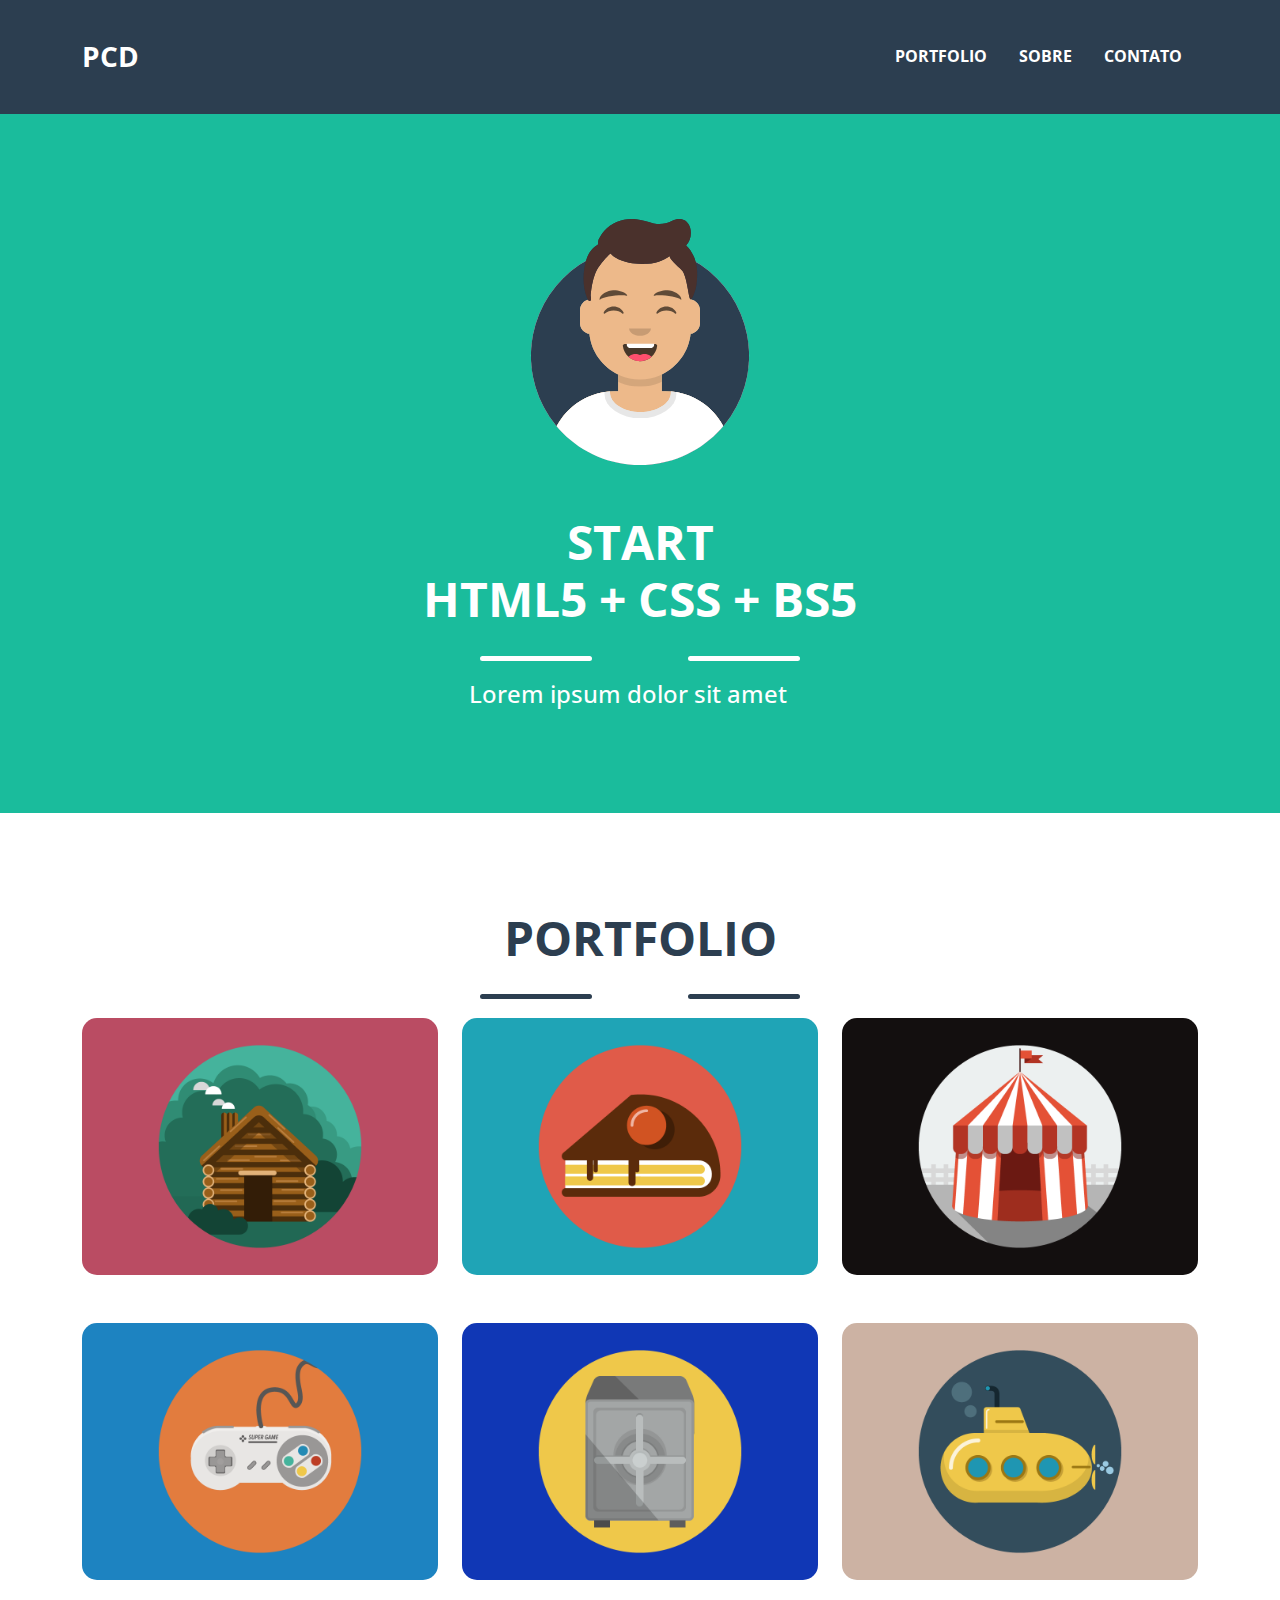
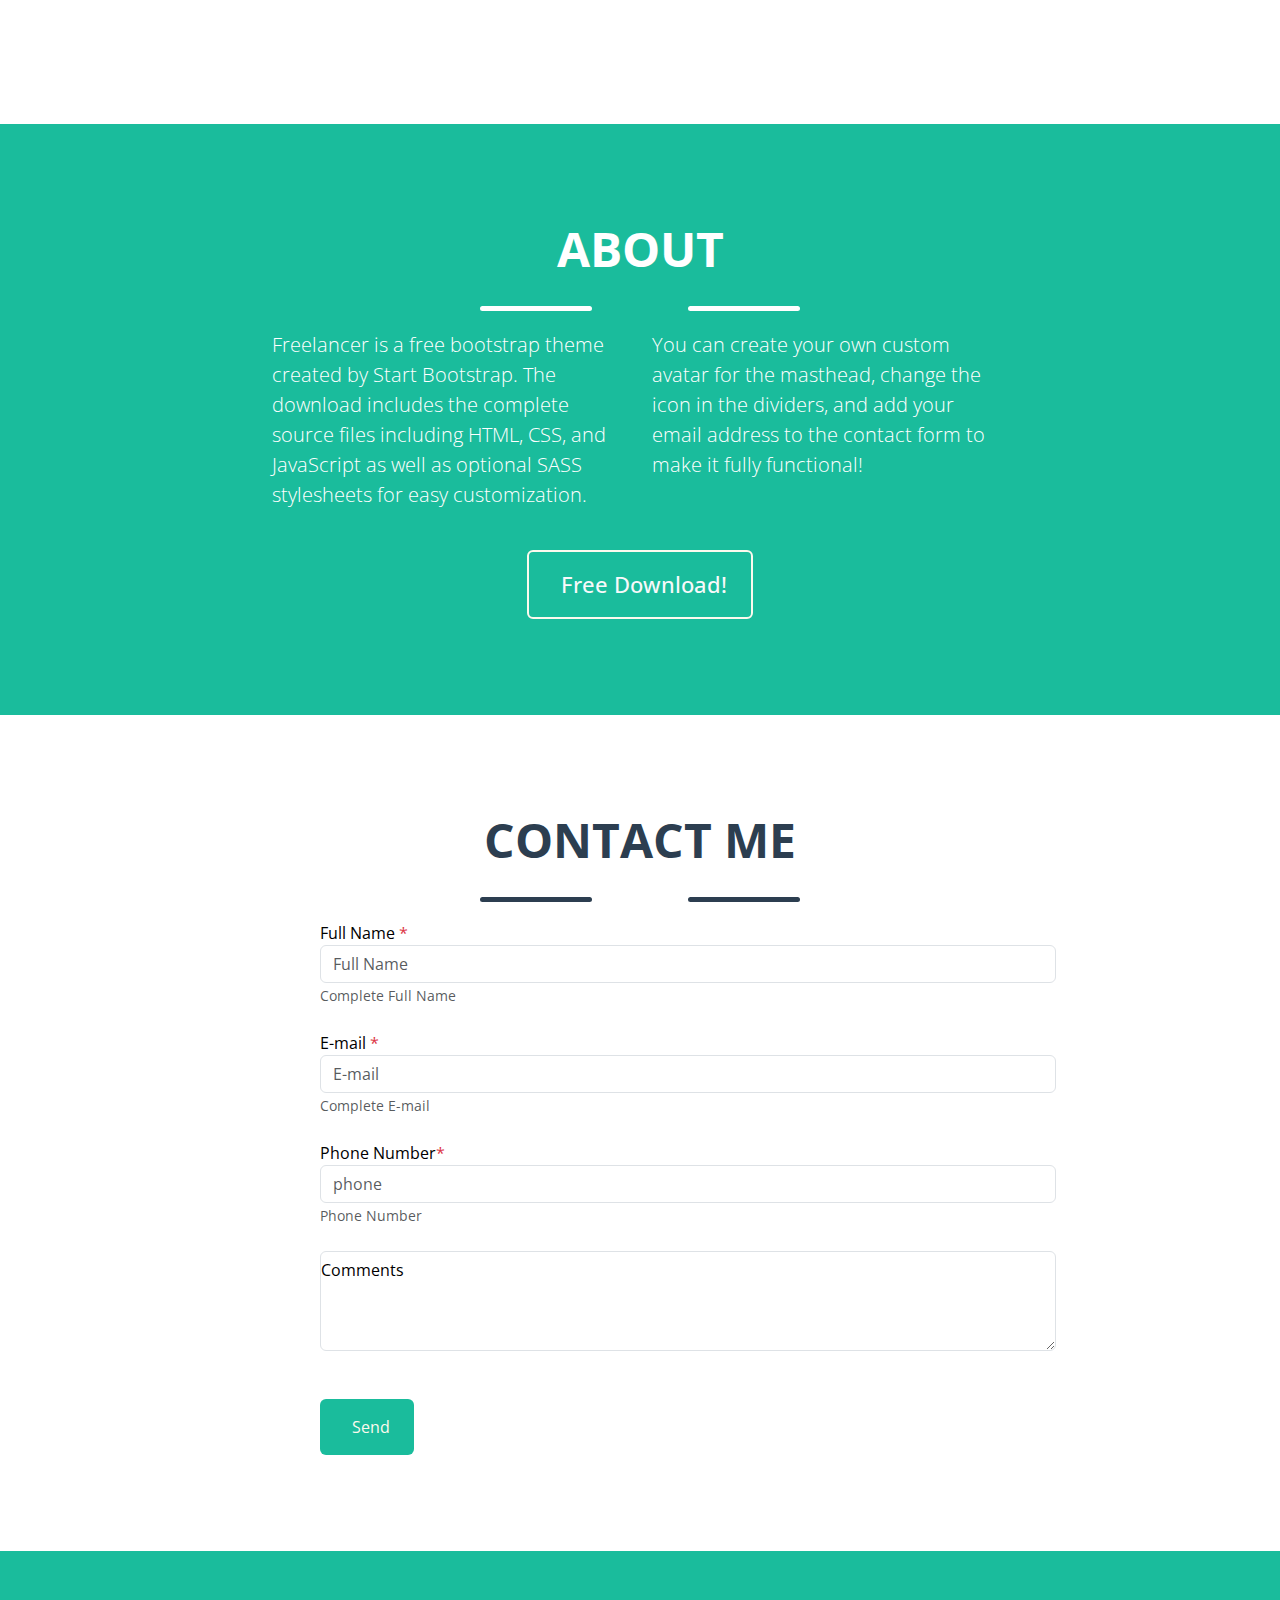
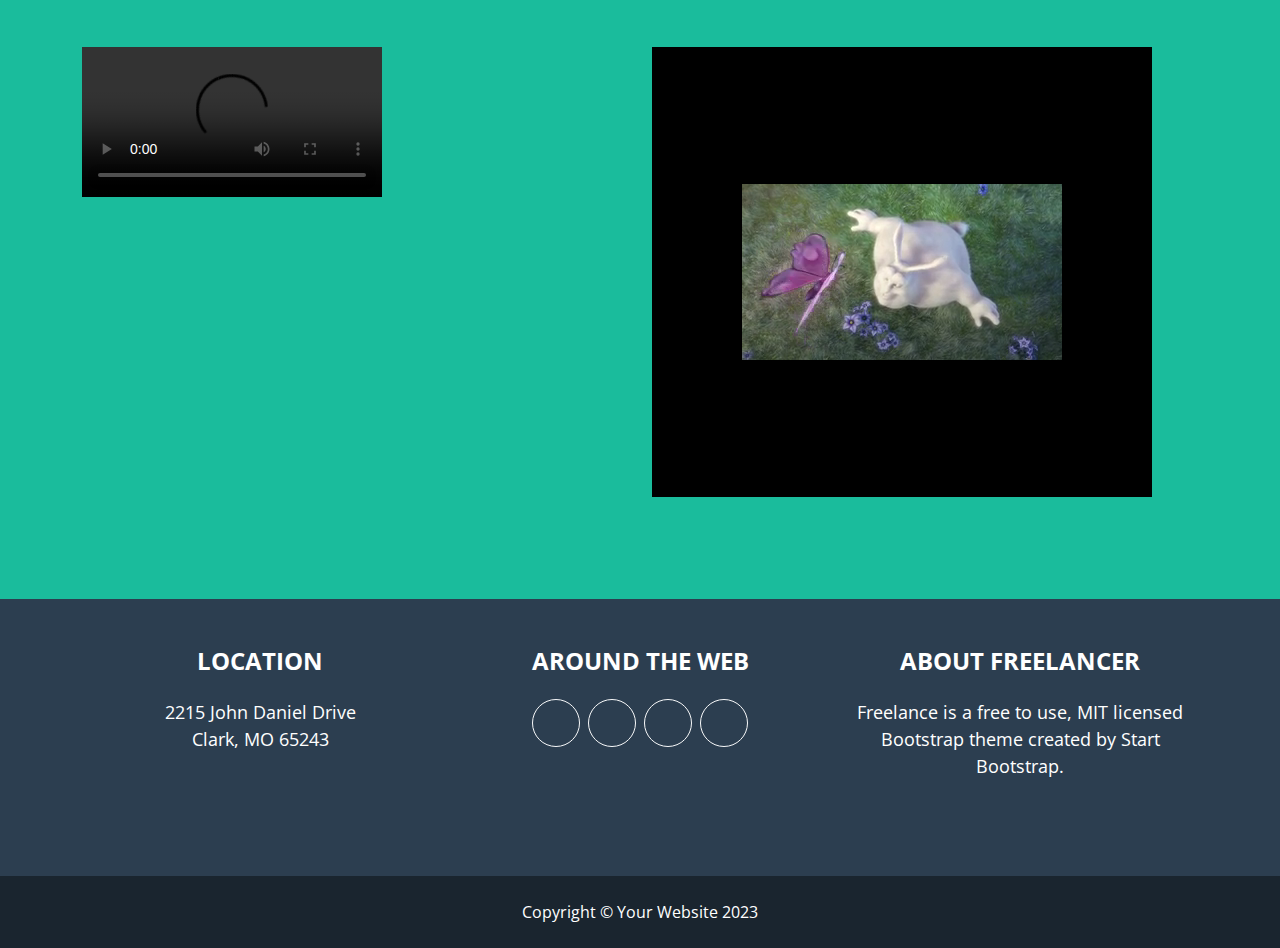
<file: index.html>
<!DOCTYPE html>
<html>


<head>
  <meta charset="UTF-8">
  <meta name="viewport" content="width=device-width, initial-scale=1.0">
  <title>Document</title>
  <link rel="preconnect" href="https://fonts.googleapis.com">
  <link rel="preconnect" href="https://fonts.gstatic.com" crossorigin>
  <link href="https://fonts.googleapis.com/css2?family=Open+Sans:ital,wght@0,300..800;1,300..800&display=swap"
    rel="stylesheet">
  <link rel="stylesheet" href="https://cdnjs.cloudflare.com/ajax/libs/font-awesome/6.6.0/css/all.min.css"
    integrity="sha512-Kc323vGBEqzTmouAECnVceyQqyqdsSiqLQISBL29aUW4U/M7pSPA/gEUZQqv1cwx4OnYxTxve5UMg5GT6L4JJg=="
    crossorigin="anonymous" referrerpolicy="no-referrer" />
  <link rel="stylesheet" href="assets/css/bootstrap.min.css">
  <link rel="stylesheet" href="/assets/css/style.css">
</head>

<body>
  <header>
    <nav class="navbar navbar-expand-lg">
      <div class="container">
        <a class="navbar-brand" href="#">PCD</a>
        <button class="navbar-toggler border-light" type="button" data-bs-toggle="collapse"
          data-bs-target="#navbarScroll" aria-controls="navbarScroll" aria-expanded="false"
          aria-label="Toggle navigation">
          <!-- <span class="navbar-toggler-icon"></span> -->
          <i class="fas fa-stream text-white"></i>
        </button>
        <div class="collapse navbar-collapse" id="navbarScroll">
          <ul class="navbar-nav ms-auto my-2 my-lg-0 navbar-nav-scroll" style="--bs-scroll-height: 170px;">
            <li c lass="nav-item">
              <a class="nav-link py-3 px-0 px-lg-3" aria-current="page" href="#portfolio">Portfolio</a>
            </li>
            <li class="nav-item">
              <a class="nav-link py-3 px-0 px-lg-3" href="#about-section">Sobre </a>
            </li>
            <li class="nav-item ">
              <a class="nav-link py-3 px-0 px-lg-3" href="#contact-form">
                Contato
              </a>
            </li>
          </ul>
        </div>
      </div>
    </nav>
  </header>
  <main>
    <section class="bg-custom-green">
      <div class="container">
        <div class="row">
          <div class="col-12 text-center">
            <div class="featured-image mb-5">
              <img src="assets/img/avataaars.svg" class="img-fluid" alt="">
            </div>
            <h1 class="featured-title">
              Start <br> HTML5 + CSS + BS5
            </h1>
          </div>
        </div>
        <div class="row  justify-content-center">
          <div class="line-star w-50">
            <i class="fas fa-star"></i>
          </div>
        </div>
        <div class="row col-12">
          <h4 class="text-white text-center">
            Lorem ipsum dolor sit amet
          </h4>
        </div>
      </div>
    </section>

    <section id="portfolio" class="bg-custom-white">
      <div class="container">
        <div class="row">
          <div class="col-12">
            <h1 class="featured-title color-blue">
              Portfolio
            </h1>
          </div>
        </div>
        <div class="row  justify-content-center">
          <div class="line-star line-star-blue w-50">
            <i class="fas fa-star"></i>
          </div>
        </div>

        <div class="row justify-content-center">

          <div class="item col-10 col-md-4 mb-5" data-bs-toggle="modal" data-bs-target="#modalViewPortfolio">
            <div class="card-port modal-lg">
              <div class="card-port-img">
                <img src="./assets/img/portfolio/cabin.png" alt="cabin" class="img-fluid">
              </div>
              <i class="fa fa-plus" aria-hidden="true"></i>
            </div>
          </div>

          <div class="item col-10 col-md-4 mb-5" data-bs-toggle="modal" data-bs-target="#modalViewPortfolio">
            <div class="card-port">
              <div class="card-port-img">
                <img src="./assets/img/portfolio/cake.png" alt="cake" class="img-fluid">
              </div>
              <i class="fa fa-plus" aria-hidden="true"></i>
            </div>
          </div>

          <div class="item col-10 col-md-4 mb-5" data-bs-toggle="modal" data-bs-target="#modalViewPortfolio">
            <div class="card-port">
              <div class="card-port-img">
                <img src="./assets/img/portfolio/circus.png" alt="circus" class="img-fluid">
              </div>
              <i class="fa fa-plus" aria-hidden="true"></i>
            </div>
          </div>

          <div class="item col-10 col-md-4 mb-5" data-bs-toggle="modal" data-bs-target="#modalViewPortfolio">
            <div class="card-port">
              <div class="card-port-img">
                <img src="./assets/img/portfolio/game.png" alt="game" class="img-fluid">
              </div>
              <i class="fa fa-plus" aria-hidden="true"></i>
            </div>
          </div>

          <div class="item col-10 col-md-4 mb-5" data-bs-toggle="modal" data-bs-target="#modalViewPortfolio">
            <div class="card-port">
              <div class="card-port-img">
                <img src="./assets/img/portfolio/safe.png" alt="safe" class="img-fluid">
              </div>
              <i class="fa fa-plus" aria-hidden="true"></i>
            </div>
          </div>

          <div class="item col-10 col-md-4 mb-5" data-bs-toggle="modal" data-bs-target="#modalViewPortfolio">
            <div class="card-port">
              <div class="card-port-img">
                <img src="./assets/img/portfolio/submarine.png" alt="submarine" class="img-fluid">
              </div>
              <i class="fa fa-plus" aria-hidden="true"></i>
            </div>
          </div>



        </div>
      </div>
    </section>

    <section id="about-section" class="bg-custom-green">
      <div class="container">
        <div class="row">
          <div class="col-12">
            <h1 class="featured-title">
              About
            </h1>
          </div>
        </div>
        <div class="row  justify-content-center">
          <div class="line-star w-50">
            <i class="fas fa-star"></i>
          </div>
        </div>
        <div class="row justify-content-center">
          <div class="col-12 col-md-4">
            <p class="text-white">
              Freelancer is a free bootstrap theme created by Start Bootstrap. The download includes the complete source
              files including HTML, CSS, and JavaScript as well as optional SASS stylesheets for easy customization.
            </p>
          </div>
          <div class="col-12 col-md-4">
            <p class="text-white">
              You can create your own custom avatar for the masthead, change the icon in the dividers, and add your
              email address to the contact form to make it fully functional!
            </p>
          </div>
          <div class="col-12 text-center mt-4">
            <a href="" class="btn btn-outline-danger btn-outline-light px-4 py-3">
              <i class="fa-solid fa-download me-2"></i> Free Download!
            </a>
          </div>
        </div>
      </div>
    </section>

    <section id="contact-form" class="bg-custom-white">
      <div class="container">
        <div class="row">
          <div class="col-12">
            <h1 class="featured-title color-blue">
              Contact Me
            </h1>
          </div>
        </div>
        <div class="row  justify-content-center">
          <div class="line-star line-star-blue w-50">
            <i class="fas fa-star"></i>
          </div>
        </div>

        <form action="" method="post">
          <div class="row justify-content-center">
            <div class="col-12 col-md-8 offset-md-1 form-group mb-4">
              <label for="fullname">Full Name <span class="text-danger">*</span> </label>
              <input type="text" name="fullname" id="fullname" class="form-control" placeholder="Full Name"
                aria-describedby="fullname" required>
              <small id="fullname" class="text-muted">Complete Full Name</small>
            </div>
            <div class="col-12 col-md-8 offset-md-1 form-group mb-4">
              <label for="email">E-mail <span class="text-danger">*</span></label>
              <input type="email" name="email" id="email" class="form-control" placeholder="E-mail"
                aria-describedby="E-mail" required>
              <small id="email" class="text-muted">Complete E-mail</small>
            </div>
            <div class="col-12 col-md-8 offset-md-1 form-group mb-4">
              <label for="phone">Phone Number<span class="text-danger">*</span></label>
              <input type="text" name="phone" id="phone" class="form-control" placeholder="phone"
                aria-describedby="phone" required>
              <small id="phone" class="text-muted">Phone Number</small>
            </div>
            <div class="col-12 col-md-8 offset-md-1 form-floating">
              <textarea class="form-control" placeholder="Leave a comment here" id="floatingTextarea2"
                style="height: 100px"></textarea>
              <label for="floatingTextarea2">Comments</label>
            </div>
            <div class="col-12 col-md-7">
              <buttton type="submit" class="btn btn-second px-4 py-3 mt-5">
                <i class="fa-solid fa-paper-plane me-2"></i> Send
              </buttton>
            </div>

          </div>
        </form>
      </div>
    </section>

    <section id="video-teste" class="bg-custom-green">
      <div class="container">
        <div class="row">
          <div class="col-6">
            <video src="https://www.w3schools.com/html/mov_bbb.mp4" controls>
              <source>
            </video>
            </div>
            <div class="col-6">
              <iframe width="500" height="450" src="assets/mov_bbb.mp4"></iframe>
            </div>
        </div>
      </div>
    </section>




    <div class="modal fade" id="modalViewPortfolio" tabindex="-1" aria-labelledby="modalViewPortfolioLabel"
      aria-hidden="true">
      <div class="modal-dialog modal-lg">
        <div class="modal-content">
          <div class="modal-header border-0">
            <button type="button" class="btn-close" data-bs-dismiss="modal" aria-label="Close"></button>
          </div>
          <div class="modal-body">
            <div class="container">
              <div class="row">
                <div class="col-12">
                  <h3 class="featured-title color-blue">
                    Portfolio
                  </h3>
                </div>
              </div>

              <div class="row  justify-content-center">
                <div class="line-star line-star-blue w-50">
                  <i class="fas fa-star"></i>
                </div>
              </div>
              <div class="row justify-content-center">

                <div class="item col-10 mb-5">
                  <div class="card-port card-port-not-hover mx-auto">
                    <div class="card-port-img">
                      <img src="./assets/img/portfolio/submarine.png" alt="" class="img-fluid">
                    </div>
                    <i class="fa fa-plus" aria-hidden="true"></i>
                  </div>
                </div>
                <div class="col-8 text-center">
                  <p>
                    Mussum Ipsum, cacilds vidis litro abertis. Posuere libero varius. Nullam a nisl ut ante blandit
                    hendrerit. Aenean sit amet nisi. Si num tem leite então bota uma pinga aí cumpadi! Quem manda na
                    minha
                    terra sou euzis! Viva Forevis aptent taciti sociosqu ad litora torquent.
                  </p>
                  <button type="button" class="btn btn-second" data-bs-dismiss="modal" aria-label="Close Window">
                    <i class="fas fa-times"></i> Close window
                  </button>
                </div>
              </div>
            </div>
          </div>

        </div>
      </div>
    </div>
  </main>
  <footer class="bg-custom-blue text-center py-5 text-white">
    <div class="container">
      <div class="row">
        <div class="col-12 col-md-4">
          <h4 class="text-uppercase fw-bolder mb-4">Location</h4>
          <p> 2215 John Daniel Drive <br> Clark, MO 65243 </p>
        </div>

        <div class="col-12 col-md-4 ">
          <h4 class="text-uppercase fw-bolder mb-4"> Around the Web </h4>
          <ul class="list-social">
            <li>
              <a href="#" target="_blank" class="btn btn-outline-light btn-social rouded mx-1">
                <i class="fa-brands fa-facebook-f"></i>
              </a>
            </li>
            <li>
              <a href="#" target="_blank" class="btn btn-outline-light btn-social rouded mx-1">
                <i class="fa-brands fa-x-twitter"></i>
              </a>
            </li>
            <li>
              <a href="#" target="_blank" class="btn btn-outline-light btn-social rouded mx-1">
                <i class="fa-brands fa-linkedin-in"></i>
              </a>
            </li>
            <li>
              <a href="#" target="_blank" class="btn btn-outline-light btn-social rouded mx-1">
                <i class="fa-brands fa-dribbble"></i>
              </a>
            </li>
          </ul>
        </div>

        <div class="col-12 col-md-4">
          <h4 class="text-uppercase fw-bolder mb-4"> About Freelancer </h4>
          <p> Freelance is a free to use, MIT licensed <br>
            Bootstrap theme created by Start Bootstrap.</p>
        </div>
      </div>
      <div class="row text-center py-2" >
        <p>
          
        </p>
      </div>
    </div>
  </footer>
  <div class="copywrite py-4 text-center text-white">
    Copyright © Your Website 2023
  </div>
  <script type="" src="https://cdn.jsdelivr.net/npm/bootstrap@5.3.3/dist/js/bootstrap.bundle.min.js"
    integrity="sha384-YvpcrYf0tY3lHB60NNkmXc5s9fDVZLESaAA55NDzOxhy9GkcIdslK1eN7N6jIeHz"
    crossorigin="anonymous"></script>
  <script>
    const myModal = document.getElementById('modalViewPortfolio')
    myModal.addEventListener('show.bs.modal', (event) => {
      var button = event.relatedTarget;
      if (
        button.getElementsByTagName('img') &&
        button.getElementsByTagName('img').length > 0
      ) {
        let tagImg = button.getElementsByTagName('img')[0];
        let title = tagImg.getAttribute('alt');
        let sourceImg = tagImg.getAttribute('src');
        myModal.getElementsByTagName('h3')[0].innerHTML = title;
        myModal.getElementsByTagName('img')[0].setAttribute('src', sourceImg);
        console.log('Teste', tagImg, title, sourceImg);
      }

    })

     var navbarShrink = function () {
        const navbarCollapsible = document.body.querySelector('.navbar');
        if (!navbarCollapsible) {
            return;
        }
        if (window.scrollY === 0) {
            navbarCollapsible.classList.remove('navbar-shrink')
            navbarCollapsible.classList.remove('fixed-top')
        } else {
            navbarCollapsible.classList.add('navbar-shrink')
            navbarCollapsible.classList.add('fixed-top')
        }

    };
    navbarShrink();
    document.addEventListener('scroll', navbarShrink);

    const mainNav = document.body.querySelector('.navbar');
    if (mainNav) {
        new bootstrap.ScrollSpy(document.body, {
            target: '.navbar',
            rootMargin: '0px 0px -40%',
        });
    };

  </script>
</body>

</html>
</file>
<file: assets/css/style.css>
:root{
    --verde: #1abc9c;
    --verde-escuro: #15967d; 
    --azul: #2c3e50;
    --azul-escuro: #1a252f; 
}
.btn-primary{
    background-color: #2c3e50 !important;
}
.fw-big-bold{
    font-weight: 800;
}
.btn-second{
    background-color: var(--verde);
    border: var(--verde-escuro);
    color: #FCFAEE;
}
.btn-second:hover{
    background-color: var(--verde-escuro);
    border-color: var(--verde-escuro);
    color:#FCFAEE ;
}
body{
    background-color: #fff;
    color: #000;
    font-family: "Open Sans", system-ui;
    font-optical-sizing: auto;
    font-style: normal;
    font-size: 16px;
}
.bg-custom-blue{
    background-color: var(--azul);
}
.copywrite{
    background-color: var(--azul-escuro);

}
.navbar{
    background-color: var(--azul);
    color: #fff;
    padding: 1.75rem 0;
    transition: color 0.15s ease-in-out, background-color 0.15s ease-in-out, border-color 0.15s ease-in-out;
}
.navbar a{
    color: #fff;
    font-weight:700;
    text-transform: uppercase;
    border-bottom: 2px solid transparent;
    border-radius: 10px;
}

.navbar a.nav-link.active{
    background-color: #1abc9c;
    color: #FCFAEE;
    border-radius: 10px;
}

.navbar a:hover{
    color: #fff;
}
.navbar a.nav-link:hover
{
    color: #1abc9c;
    border-bottom: 2px solid;
    border-radius: 0;
}
.navbar a.nav-link.active:hover{
    color: #fff;
    border-radius: 10px;
}
.nav-link:focus,.navbar a:active{
    color: #FCFAEE;
}
.navbar .navbar-brand{
    font-size: 1.75rem;
}
.navbar-toggler i {
    font-size: 1.6rem;
}
section{
    padding: 6rem 0 ;
}
section.bg-custom-white{
    background-color: #fff;
}
section.bg-custom-green{
    background-color: #1abc9c;
}

.featured-image{
    text-align: center;
}
.featured-image img{
    width: 15rem;
}
.featured-title{
    text-transform: uppercase;
    color: #fff;
    text-align: center;
    font-size: 3rem;
    font-weight: bold;
}
.color-blue{
    color: var(--azul);
}
.line-star::before,.line-star::after{
    content: "";
    border-top: 5px solid #fff;
    border-radius: 10px;
    width: 7rem;
    height: 5px;
    color: transparent;
    position: absolute;
    top: 50%;
    bottom: 0;
}
.line-star-blue::before,.line-star-blue::after{
    border-top-color: var(--azul) ;
}
.line-star::before{
    /* left: 0; */
    margin-left: auto;
    margin-right: 13rem;
}
.line-star::after{
    /* right: 0; */
    margin-right: auto;
    margin-left: 13rem;
}
.line-star{
    font-size: 2rem;
    color: #fff;
    display: flex;
    justify-content: space-around;
    position: relative;
    margin: 1.25rem 0 1.5rem;/* background-color: #000   ; */
}
.line-star-blue{
    color: var(--azul);
}
.card-port{
    position: relative;
    display: flex;
    align-items: center;
    justify-content: center;
    max-width: 25rem;
    margin: 0 auto;
}
.card-port.card-port-not-hover{
    max-width: fit-content;
}

.card-port:hover{
    background-color: #1abc9c;
    border-radius: 15px;
    z-index: 9;
}

.card-port:hover .card-port-img{
    opacity: .1;
    z-index: -1;
}

.card-port i {
    position: absolute;
    font-size: 5rem;
    color: #fff;
    opacity: 0;
}
.card-port:hover i{
    opacity: 1;
}
.card-port.card-port-not-hover:hover{
    background-color: transparent;
    z-index: 0;
}
.card-port.card-port-not-hover:hover .card-port-img{
    opacity: 1;
    z-index: 1;
}
.card-port.card-port-not-hover:hover i{
    opacity: 0;
}
.card-port.card-port-not-hover:hover{
    background-color: transparent;
}
.card-port .card-port-img img{
    border-radius: 15px;
}

#about-section p{
    font-size: 1.25rem;
    font-weight: 300;
}
#about-section .btn-outline-light{
    font-weight: 500;
    font-size: 22px;
    border: 2px solid #FCFAEE;
}

#about-section .btn-outline-light:hover{
    background-color: #FCFAEE;
    color: #2c3e50;
    
}
.form-floating>label{
    top: -.6rem;
}
.form-floating>.form-control:not(:placeholder-shown)~label{
    transform: scale(.85) translateY(-1.1rem) translateX(1.05rem);
}
.form-floating>.form-control:focus~label{
    transform: scale(.85) translateY(-0.7rem) translateX(0.75rem);
}
footer p{
    font-size: 18px;
}
.list-social{
    list-style: none;
    display: flex;
    justify-content: center;
    padding: 0 1rem;
}
.list-social li{
    width: fit-content;
}
.btn-social {
    border-radius: 100%;
    width: 3rem;
    height: 3rem;
    font-size: 1.25rem;
    display: flex;
    align-items: center;
    justify-content: center;
}
</file>
